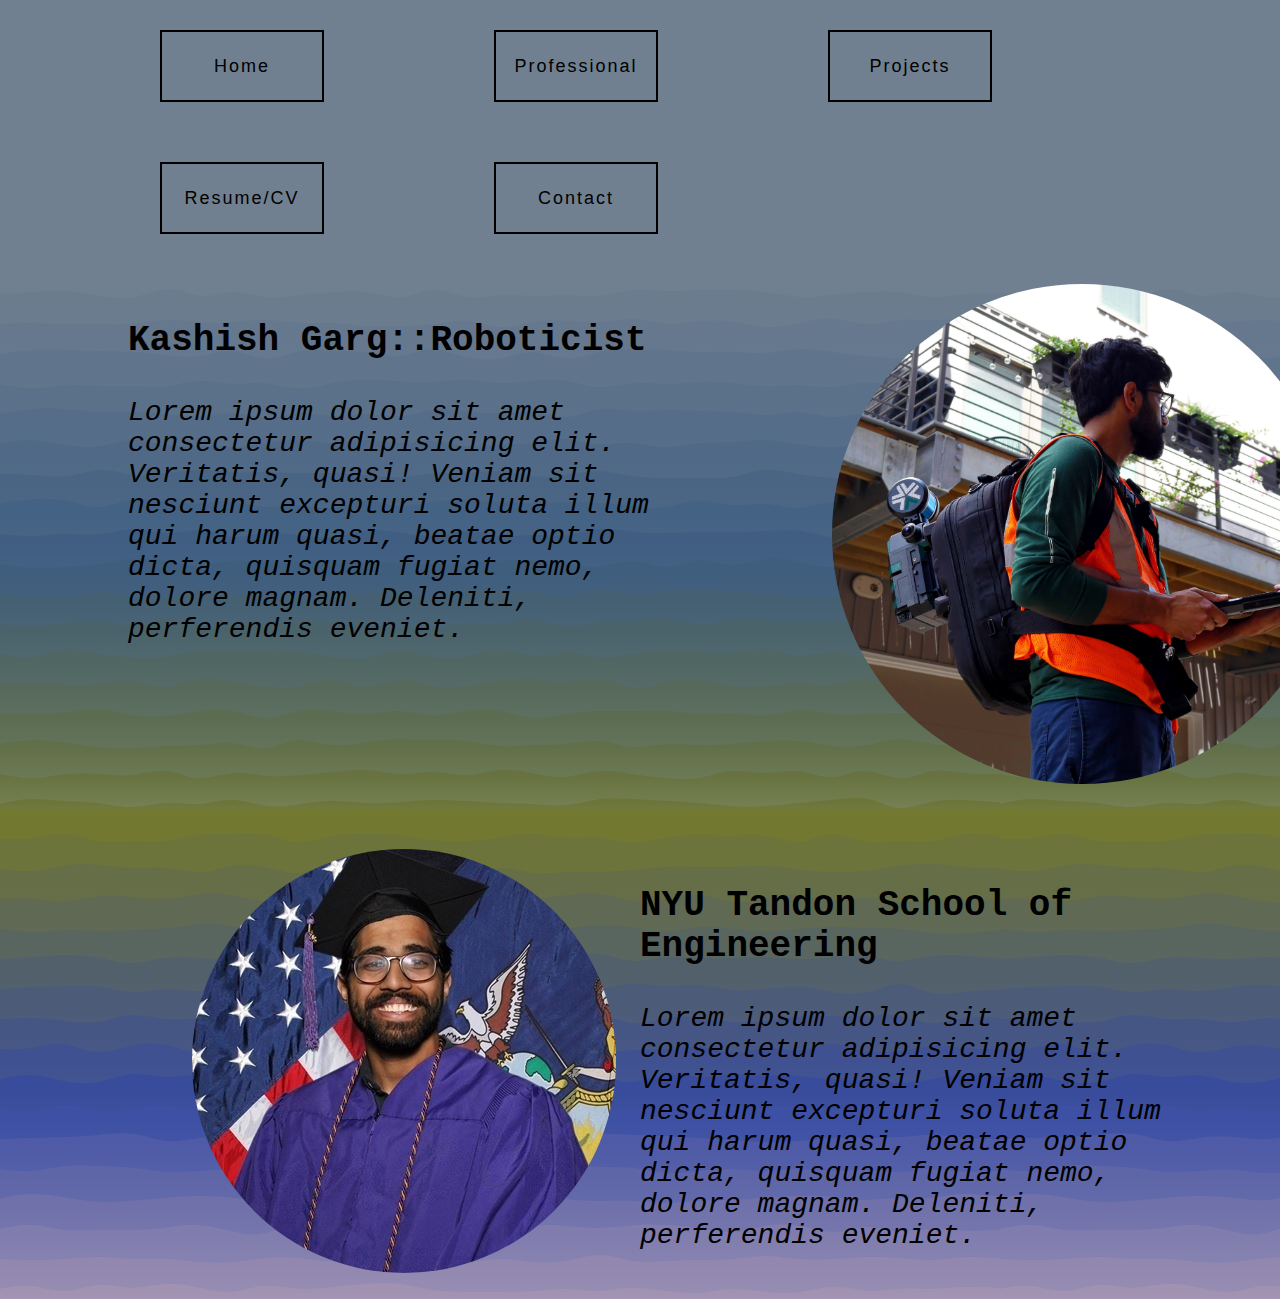
<file: index.html>
<!DOCTYPE html>
<html lang="en">
<head>
    <meta charset="UTF-8">
    <meta name="viewport" content="width=device-width, initial-scale=1.0">
    <title>Kashish Garg</title>
    <link rel="stylesheet" href="css/work.css">
</head>
<body>
    <div class="top">
        <header>
            <ul>
                

                    <li><a href="index.html"><span>Home</span></a></li>
                    <li><a href="work.html"><span>Professional</span></a></li>
                    <li><a href="projects.html"><span>Projects</span></a></li>
                    <li><a href="resume.html"><span>Resume/CV</span></a></li>
                    <li><a href="contact.html"><span>Contact</span></a></li>
  
  
                

                <!-- <li><a href="work.html">Work Experience</a></li> -->
                <!-- <li><a href="projects.html">Projects</a></li>
                <li><a href="resume.html">Resumé and CV</a></li>
                <li><a href="contact.html">Contact Information</a></li> -->
            </ul>
        </header>  
    </div>

    <div class="aboutme">
        <div class="aboutmedesc">
            <p class="aboutmetitle">Kashish Garg::Roboticist</p>
            <p class="aboutmeparagraph">Lorem ipsum dolor sit amet consectetur adipisicing elit. Veritatis, quasi! Veniam sit nesciunt excepturi soluta illum qui harum quasi, beatae optio dicta, quisquam fugiat nemo, dolore magnam. Deleniti, perferendis eveniet.</p>
        </div>
        <div class="aboutmephoto">
            <img class="aboutmepicture" src="images/BackPak-construction1.jpg" alt="">
        </div>
    </div>

    <div class="aboutmenyu">
        <div class="aboutmenyuphoto">
            <img class="aboutmepicture" src="images/ip-492.jpg_output.jpg" alt="">
        </div>
        <div class="aboutmedescnyu">
            <p class="aboutmetitle">NYU Tandon School of Engineering</p>
            <p class="aboutmeparagraph">Lorem ipsum dolor sit amet consectetur adipisicing elit. Veritatis, quasi! Veniam sit nesciunt excepturi soluta illum qui harum quasi, beatae optio dicta, quisquam fugiat nemo, dolore magnam. Deleniti, perferendis eveniet.</p>
        </div>

    </div>



    

    

    
</body>
</html>
</file>
<file: css/work.css>
body {
    font-family: Hack, monospace;
    margin:0;
}

ul {
    list-style-type: none;
    margin: 0;
    padding: 0;
    overflow: hidden;
    background-color:  #708090;
    /* height: 7.5em; */
}


  
li {
    float: left;
    margin: 1.5em .5em 1.5em 10rem;
    font-size: 1.25rem;
}
  
li a {
    display: block;
    color: black;
    text-align: center;
    padding: 14px 16px;
    text-decoration: none;
}

.exyn{
    background-color:#95C054 ;
    block-size: 75em;

}
.hmi{
    background-color:#E16A2B ;
    block-size: 75em;

}


.title {
    margin: 0 0 0 0em;
    font-size: 3.0rem;
    font-weight: bold;

}

.project-title {
    margin: 0 0 0 0em;
    font-size: 2.5rem;
    padding-top: 50px;
    font-weight: bold;

}

.date {
    font-size: 1.0rem;
    margin: 0px;
}

.exyntext {
    color:#4e5861;
    text-align:center;
    padding:2em;
    font-size: 1.75rem;
}
.hmitext {
    color:#E5FFF6;
    text-align:center;
    padding:2em;
    font-size: 1.75rem;
}



.grid{
    display: grid;
    /* grid-gap: ; */
    grid-auto-flow: column;
    grid-template-columns: repeat(auto-fit, minmax(180px,1fr));

    background:
    linear-gradient(135deg, #708090 21px, #d9ecff 22px, #d9ecff 24px, transparent 24px, transparent 67px, #d9ecff 67px, #d9ecff 69px, transparent 69px),
    linear-gradient(225deg, #708090 21px, #d9ecff 22px, #d9ecff 24px, transparent 24px, transparent 67px, #d9ecff 67px, #d9ecff 69px, transparent 69px)0 64px;
    background-color:#708090;
    background-size: 64px 128px;
    padding-bottom: 70px;
    padding-top: 70px;
    
}




.exynmainpic{
    display:block;
    height: auto;
    width:auto;
    max-width: 500px;
    max-height: 500px;
    margin-left: auto;
    margin-right: auto;
    /* overflow: hidden; */
    border-radius: 50%;
    /* padding-bottom: 50px; */
}

.exynsecondpic{
    display:block;
    height: auto;
    width:auto;
    max-width: 500px;
    max-height: 500px;
    margin-left: auto;
    margin-right: auto;
    /* overflow: hidden; */
    /* padding-top: 70px;
    padding-bottom: 50px; */
    /* border-radius: 50%; */
}

.project-container {
    position: relative;
    display: flex;
    column-count: 3;
    
}

.hmipiccontainer{
    /* background-color: #000080; */
    block-size: 40em;
    position: relative;
    display: flex;
    /* column-count: 2; */
    background-color: #464c87;
    background-image:  repeating-linear-gradient(45deg, #000080 25%, transparent 25%, transparent 75%, #000080 75%, #000080), repeating-linear-gradient(45deg, #000080 25%, #464c87 25%, #464c87 75%, #000080 75%, #000080);
    background-position: 0 0, 10px 10px;
    background-size: 20px 20px;
}
.hmimainpic{
    display:block;
    width:auto;
    max-height: 100%;
    margin-left: auto;
    margin-right: auto;
    overflow: hidden;
    padding-top: 50px;
    padding-bottom: 50px;
}

.hmisecondpic{
    display:block;
    width:auto;
    max-height: 30%;
    margin-left: auto;
    margin-right: auto;
    overflow: hidden;
    padding-top: 70px;
    padding-bottom: 50px;
    /* border-radius: 50%; */
}
.work {
    font-size: 2.2rem;
}

.projdesc {
    font-size: 1.6rem;
    font-style: italic;
}

.exynproj {
    color:#4e5861;
    padding-top: 1em;

}

.hmiproj {
    color:#E5FFF6;
    padding-top: 1em;

}

.project {
    color: #F2AA4C;
}

.exyndesc text {
    color:#4e5861;
}

.hmidesc text {
    color: #E5FFF6;
    
}

  
  a{
    display: block;
    width: 8rem;
    height: 40px;
    line-height: 40px;
    font-size: 18px;
    font-family: sans-serif;
    text-decoration: none;
    color: black;
    border: 2px solid black;
    letter-spacing: 2px;
    text-align: center;
    position: relative;
    transition: all .35s;
  }
  
  a span{
    position: relative;
    z-index: 2;
  }
  
  a:after{
    position: absolute;
    content: "";
    top: 0;
    left: 0;
    width: 0;
    height: 100%;
    background: black;
    transition: all .35s;
  }
  
  a:hover{
    color: #fff;
  }
  
  a:hover:after{
    width: 100%;
  }



.aboutme {
    float:left;
    padding-top: 20px;
    padding-bottom: 20px;
    /* background-color: yellow; */
    background-image:url(../images/magicpattern-svg-chart-1659930032315.svg);
}

.aboutmedesc {
    float:left;
    width:45%;
    margin-left: 10%;
}
.aboutmephoto {
    float:left;
    width: 35%;
    margin-left:10%;
}
.aboutmepicture{
    border-radius: 50%;
    max-width: 500px;
}

.aboutmeparagraph{
    font-size: 1.75rem;
    font-style: italic;
}

.aboutmetitle{
    font-size:2.25rem;
    font-weight: bolder;
    

}


.aboutmenyu {
    float:left;
    padding-top:40px;
    padding-bottom:20px;
    background-image: url(../images/magicpattern-svg-chart-1659930306692.svg);
}
.aboutmedescnyu {
    float:left;
    width: 45%;
}
.aboutmenyuphoto {
    float:left;
    width: 35%;
    margin-left:15%;
}
</file>
